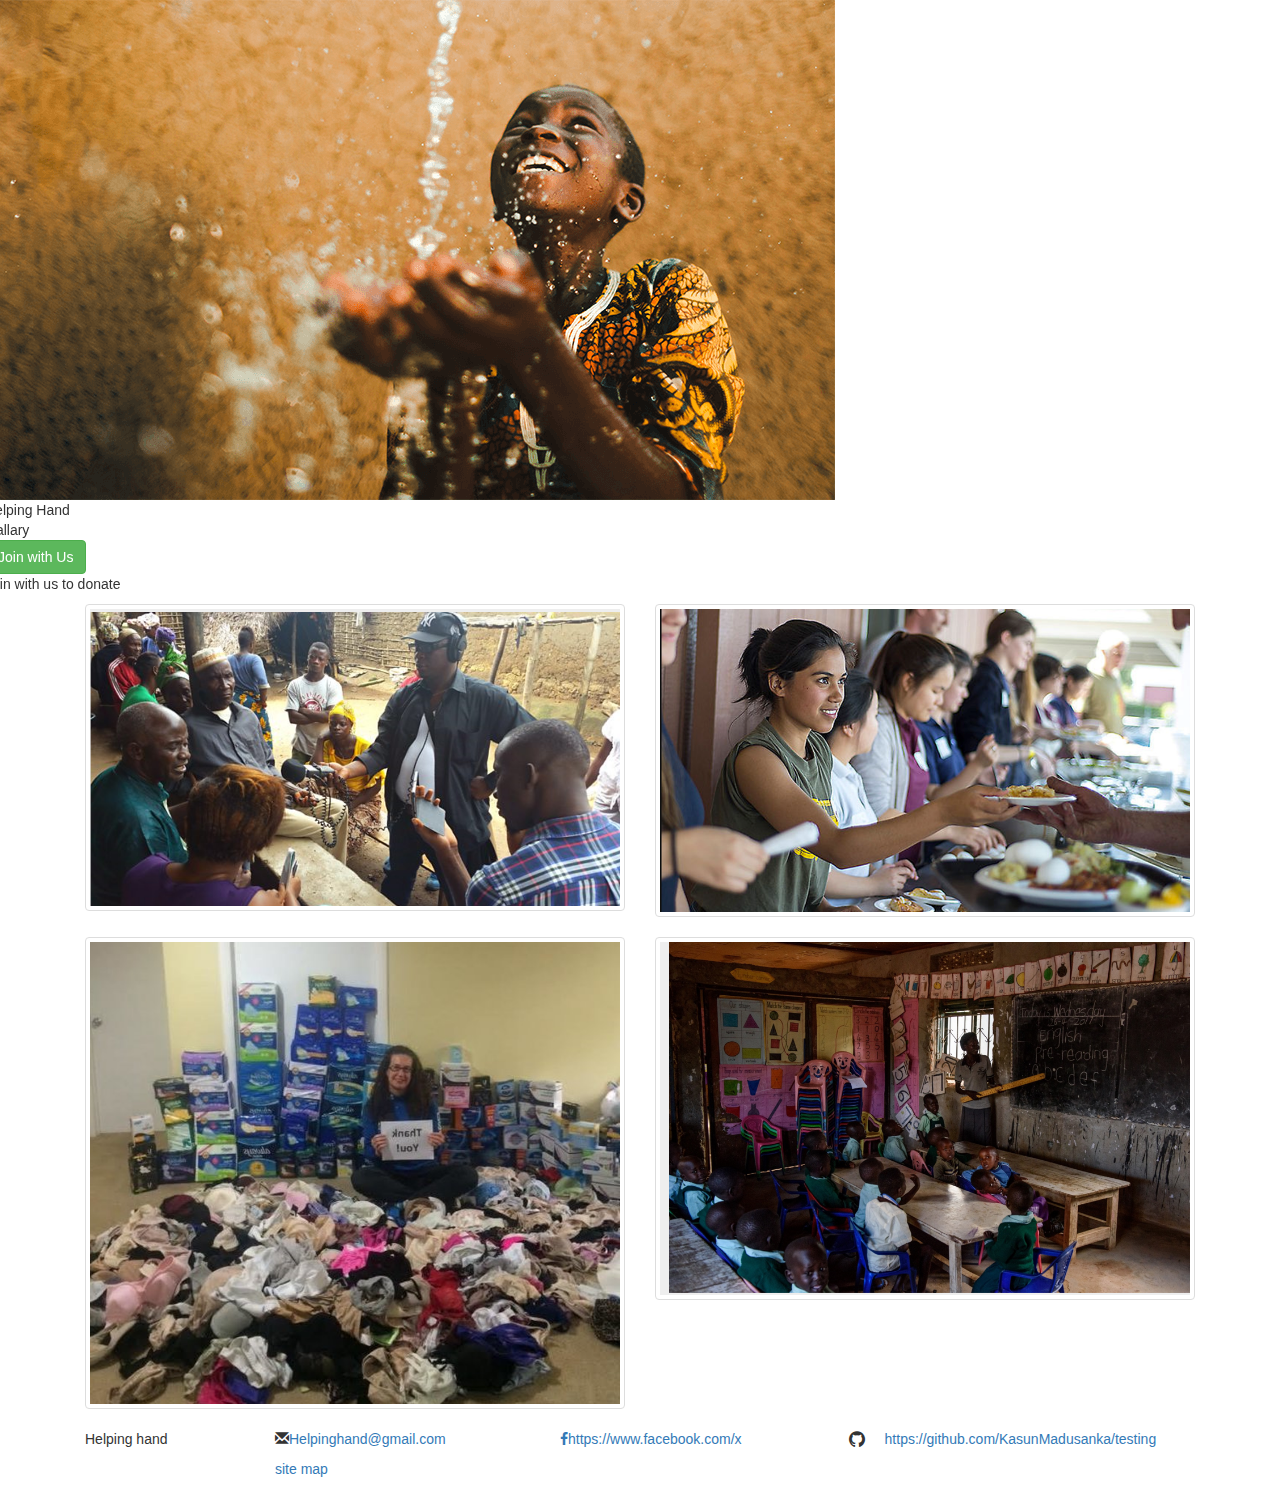
<file: Testing Work/finalhtml.html>
<!DOCTYPE html>
<html lang="en">
	<head>
		<title>Bootstrap Example</title>
		<meta charset="utf-8">
		<meta name="viewport" content="width=device-width, initial-scale=1">
		<link rel="stylesheet" href="https://maxcdn.bootstrapcdn.com/bootstrap/3.3.7/css/bootstrap.min.css">
                <link rel="stylesheet" href="C:\Users\User\Desktop\final\bawani.css">
		<link rel="stylesheet" href="https://cdnjs.cloudflare.com/ajax/libs/font-awesome/4.7.0/css/font-awesome.min.css">
		<script src="https://ajax.googleapis.com/ajax/libs/jquery/3.2.1/jquery.min.js"></script>
		<script src="https://maxcdn.bootstrapcdn.com/bootstrap/3.3.7/js/bootstrap.min.js"></script>
	</head>
	<body>
		<div class="background"> 
			<div class="row">
				<div class="carousel-inner"> 
					<div class="item active">
						<figure class="overlay">  
							<img src="cover.png" alt="person">
							<figcaption> Helping Hand<br>Gallary     
								<div class="img-wrapper">
									<div class="img-overlay">
										<button class="btn btn-md btn-success">Join with Us</button>
									</div>
								</div>

								<div class="transbox">
									<p>Join with us to donate  </p>  

								</div> 

							</figcaption> 

						</figure>  

					</div>

				</div> 
			</div>

		</div> 

		<div class="container">     
			<div class="col-md-6">
				<div class="thumbnail">
					<img src="four.png" alt="4th" style="width:100%">
				</div>
			</div>
			<div class="col-md-6">
				<div class="thumbnail">
					<img src="two.png" alt="2nd" style="width:100%">
				</div>
			</div> 
			<div class="col-md-6">
				<div class="thumbnail">
					<img src="1.png" alt="1st" style="width:100%">
				</div>
			</div> 
			<div class="col-md-6">
				<div class="thumbnail">
					<img src="3.png" alt="3rd" style="width:100%">
				</div>
			</div>
		</div>
		<footer class="site-footer"> 
			<div class="container">
				<div class="row">

				</div>

				<div class="col-md-2"> Helping hand</div>
				<div class="col-md-3">

					<p><span class="glyphicon glyphicon-envelope"></span><a href="Helpinghand@gmail.com">Helpinghand@gmail.com</a> </p>

					<p><a href="sitemap.html">site map</a></p>
				</div>    


				<div class="col-md-3"> <p>   <a href="#" class="fa fa-facebook"></a><a href="https://www.facebook.com/x">https://www.facebook.com/x</a> </p>  

				</div>
				<div class="col-md-4">

					<span class="fa fa-github fa-lg fa-fw"></span>&nbsp;&nbsp;&nbsp;
					<a href="https://github.com/KasunMadusanka/testing">https://github.com/KasunMadusanka/testing</a> 

				</div>

			</div>  
		</footer>
	</body>
</html>
</file>
